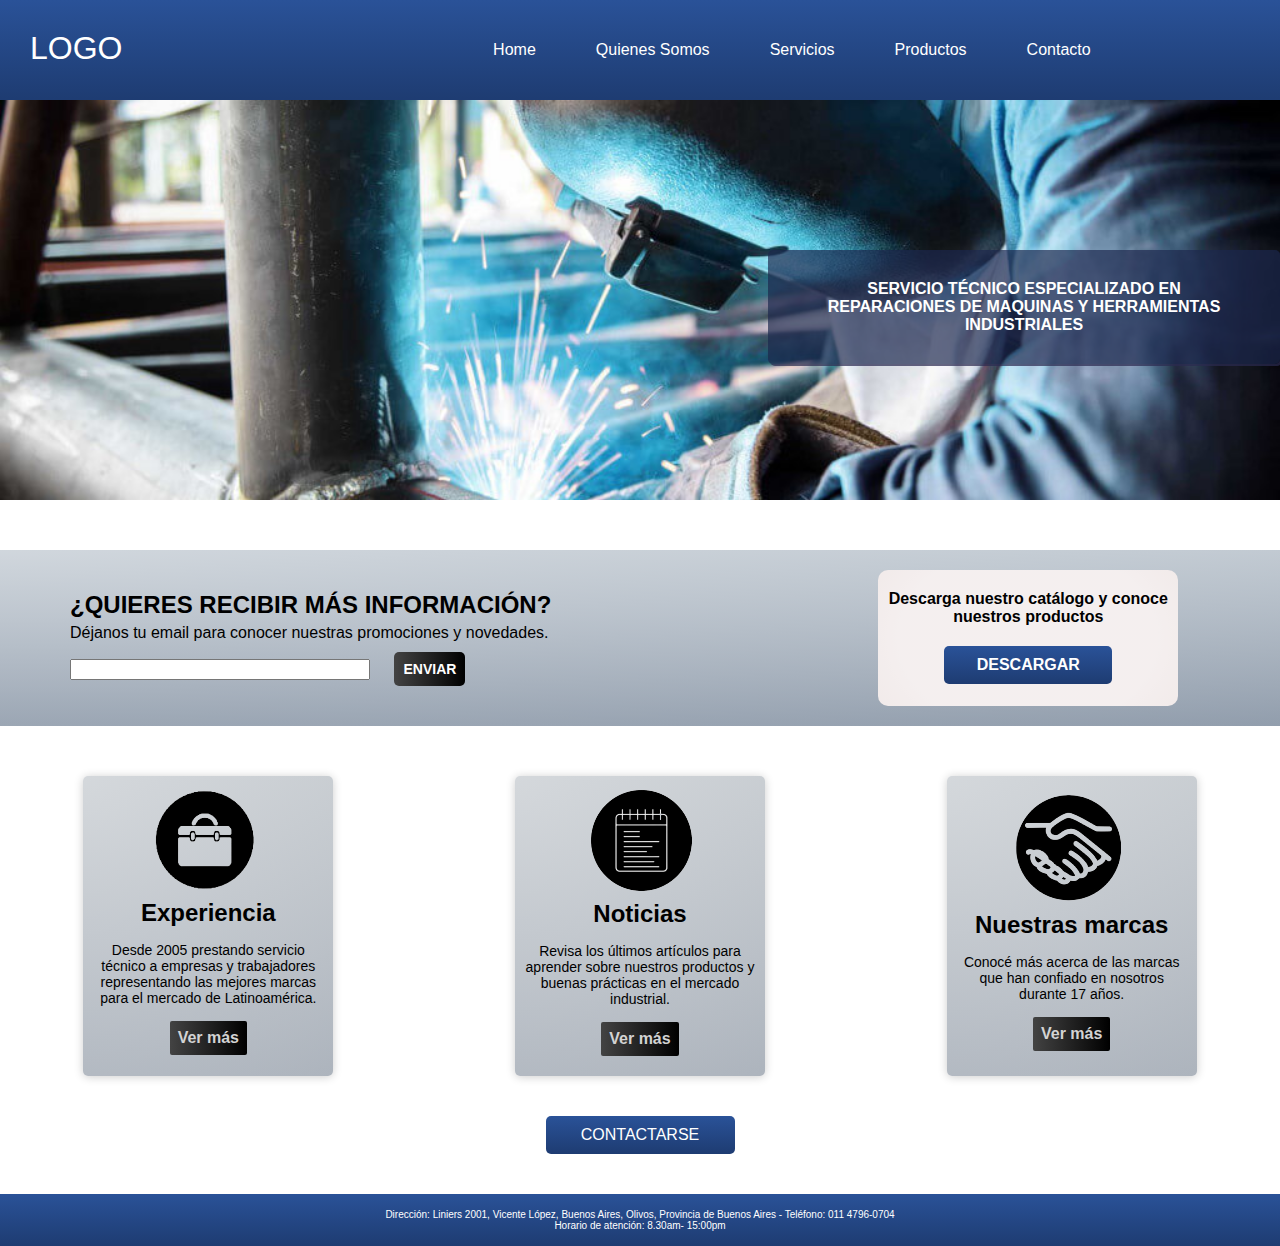
<file: index.html>
<!DOCTYPE html>
<html lang="es">

<head>
    <meta charset="UTF-8">
    <meta http-equiv="X-UA-Compatible" content="IE=edge">
    <meta name="viewport" content="width=device-width, initial-scale=1.0">
    <link rel="stylesheet" href="styles.css">
    <title>Home</title>
</head>

<body>
    <header>
        <div id="header">
            <div class="logo">
                <a href="#" class="logo-1">LOGO</a>
            </div>

            <div class="nav">
                    <ol>
                        <li><a href="index.html">Home</a></li>
                        <li><a href="./paginas/quienes-somos.html">Quienes Somos</a></li>
                        <li><a href="./paginas/servicios.html">Servicios</a></li>
                        <li><a href="">Productos</a></li>
                        <li><a href="">Contacto</a></li>
                    </ol>
            </div>
            <nav>
                <input type="checkbox" id="menu" class="hamburguesa">
                <label for="menu"> ☰ </label>
                <ul>
                    <li><a href="index.html">Home</a></li>
                    <li><a href="./paginas/quienes-somos.html">Quienes Somos</a></li>
                    <li><a href="./paginas/servicios.html">Servicios</a></li>
                    <li><a href="">Productos</a></li>
                    <li><a href="">Contacto</a></li>
                </ul>
              </nav>
        </div>
    </header>
    
        <section>
            <div class="call callIndex"></div>
            <div class="callText">
                <p class="">Servicio técnico especializado en <br> reparaciones de maquinas y  herramientas <br> industriales</p>
            </div>
        </section>




    <main class="main">


        <!-- MAIN SEC 1 -->
        <div class="main-div">
            <div class="main-div-1"> 
                <h2>¿QUIERES RECIBIR MÁS INFORMACIÓN?</h2>
                <p>Déjanos tu email para conocer nuestras promociones y novedades.</p>
                <input type="text" class="input-main">
                <botton class="main-enviar"><a href="#">Enviar</a></botton>
            </div>

            <div class="main-div-2"> 
                <p>Descarga nuestro catálogo y conoce nuestros productos</p>
                <div class="buttonContact"><a href="#"><strong>descargar</strong></a></div>
            </div>
            
        </div>

        <div class="sectionBox">
            <div class="box"><img src="./imagenes/experiencia.png" alt="">
                <h2>Experiencia</h2>
                <p>Desde 2005 prestando servicio técnico a empresas y trabajadores representando las mejores marcas para
                    el mercado de Latinoamérica.</p>
                <div class="boxButton"><a href="#">Ver más</a></div>
            </div>


            <div class="box"><img src="./imagenes/noticias.png" alt="">
                <h2>Noticias</h2>
                <p>Revisa los últimos artículos para aprender sobre nuestros productos y buenas prácticas en el mercado
                    industrial.</p>
                <div class="boxButton"><a href="#">Ver más</a></div>
            </div>


            <div class="box"><img src="./imagenes/marcas.png" alt="">
                <h2>Nuestras marcas</h2>
                <p>Conocé más acerca de las marcas que han confiado en nosotros durante 17 años.</p>
                <div class="boxButton"><a href="#">Ver más</a></div>
            </div>

        </div>

        <div class="buttonContact2"><a class="buttonContact__center" href="">CONTACTARSE</a></div>
    </main>

    <footer>
        <p>Dirección: Liniers 2001, Vicente López, Buenos Aires, Olivos, Provincia de Buenos Aires - Teléfono: 011
            4796-0704 
            <br>
            Horario de atención: 8.30am- 15:00pm</p>
    </footer>
</body>


</html>
</file>
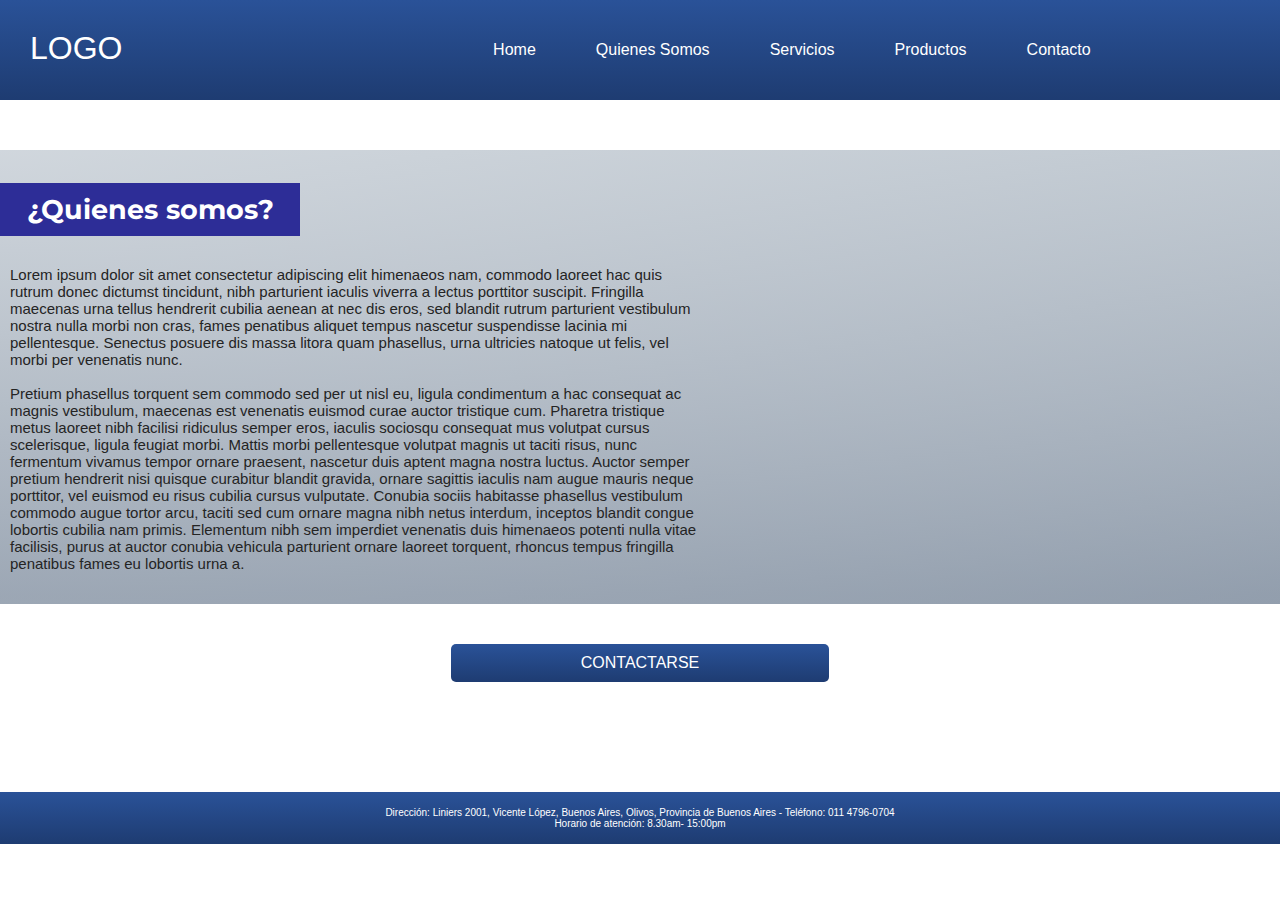
<file: paginas/quienes-somos.html>
<!DOCTYPE html>
<html lang="es">

<head>
    <meta charset="UTF-8">
    <meta http-equiv="X-UA-Compatible" content="IE=edge">
    <meta name="viewport" content="width=device-width, initial-scale=1.0">
    <link rel="stylesheet" href="../styles.css">
    <title>Grids</title>
</head>

<body>
    <header>
        <div id="header">
            <div class="logo">
                <a href="#" class="logo-1">LOGO</a>
            </div>

            <div class="nav">
                    <ol>
                        <li><a href="../index.html">Home</a></li>
                        <li><a href="quienes-somos.html">Quienes Somos</a></li>
                        <li><a href="servicios.html">Servicios</a></li>
                        <li><a href="">Productos</a></li>
                        <li><a href="">Contacto</a></li>
                    </ol>
            </div>
            <nav>
                <input type="checkbox" id="menu">
                <label for="menu"> ☰ </label>
                <ul>
                    <li><a href="../index.html">Home</a></li>
                        <li><a href="quienes-somos.html">Quienes Somos</a></li>
                        <li><a href="servicios.html">Servicios</a></li>
                        <li><a href="">Productos</a></li>
                        <li><a href="">Contacto</a></li>
                </ul>
            </nav>
        </div>
    </header>

        <!-- MAIN -->
    <main class="main mainQuienesSomos">
        <div class="main-div main-divQuienesSomos">
            <div class="main-div-1 main-div-1QuienesSomos">
                <h2>¿Quienes somos?</h2>
                <p>Lorem ipsum dolor sit amet consectetur adipiscing elit himenaeos nam, commodo laoreet hac quis rutrum donec
                    dictumst tincidunt, nibh parturient iaculis viverra a lectus porttitor suscipit. Fringilla maecenas urna tellus
                    hendrerit cubilia aenean at nec dis eros, sed blandit rutrum parturient vestibulum nostra nulla morbi non cras,
                    fames penatibus aliquet tempus nascetur suspendisse lacinia mi pellentesque. Senectus posuere dis massa litora
                    quam phasellus, urna ultricies natoque ut felis, vel morbi per venenatis nunc.  <br>
                    <br> Pretium phasellus torquent sem commodo sed per ut nisl eu, ligula condimentum a hac consequat ac magnis
                    vestibulum, maecenas est venenatis euismod curae auctor tristique cum. Pharetra tristique metus laoreet nibh
                    facilisi ridiculus semper eros, iaculis sociosqu consequat mus volutpat cursus scelerisque, ligula feugiat morbi.
                    Mattis morbi pellentesque volutpat magnis ut taciti risus, nunc fermentum vivamus tempor ornare praesent,
                    nascetur duis aptent magna nostra luctus. Auctor semper pretium hendrerit nisi quisque curabitur blandit gravida,
                    ornare sagittis iaculis nam augue mauris neque porttitor, vel euismod eu risus cubilia cursus vulputate. Conubia
                    sociis habitasse phasellus vestibulum commodo augue tortor arcu, taciti sed cum ornare magna nibh netus
                    interdum, inceptos blandit congue lobortis cubilia nam primis. Elementum nibh sem imperdiet venenatis duis
                    himenaeos potenti nulla vitae facilisis, purus at auctor conubia vehicula parturient ornare laoreet torquent,
                    rhoncus tempus fringilla penatibus fames eu lobortis urna a.</p>      
                    
    
</div>

            <div class="main-div-2QuienesSomos"> 
                <iframe src="https://www.google.com/maps/embed?pb=!1m18!1m12!1m3!1d3282.807659146725!2d-58.41491168476948!3d-34.63430058045156!2m3!1f0!2f0!3f0!3m2!1i1024!2i768!4f13.1!3m3!1m2!1s0x95bccb066c3b335d%3A0xd655978f71fa68f!2sVirrey%20Liniers%202001%2C%20C1241ABQ%20CABA!5e0!3m2!1ses-419!2sar!4v1650546055923!5m2!1ses-419!2sar" width="600" height="450" style="border:0;" allowfullscreen="" loading="lazy" referrerpolicy="no-referrer-when-downgrade"></iframe>
            </div>
            <div class="main-div-3 main-div-3QuienesSomos"> 
                <iframe src="https://www.google.com/maps/embed?pb=!1m18!1m12!1m3!1d3282.807659146725!2d-58.41491168476948!3d-34.63430058045156!2m3!1f0!2f0!3f0!3m2!1i1024!2i768!4f13.1!3m3!1m2!1s0x95bccb066c3b335d%3A0xd655978f71fa68f!2sVirrey%20Liniers%202001%2C%20C1241ABQ%20CABA!5e0!3m2!1ses-419!2sar!4v1650546055923!5m2!1ses-419!2sar" width="300" height="250" style="border:0;" allowfullscreen="" loading="lazy" referrerpolicy="no-referrer-when-downgrade"></iframe>
            </div>
        </div>
        <div class="buttonContact2 buttonContact2QuienesSomos"><a class="buttonContact__center" href="">CONTACTARSE</a></div>
    </main>

    <footer>
        <p>Dirección: Liniers 2001, Vicente López, Buenos Aires, Olivos, Provincia de Buenos Aires - Teléfono: 011
            4796-0704 
            <br>
            Horario de atención: 8.30am- 15:00pm</p>
    </footer>
</body>


</html>
</file>
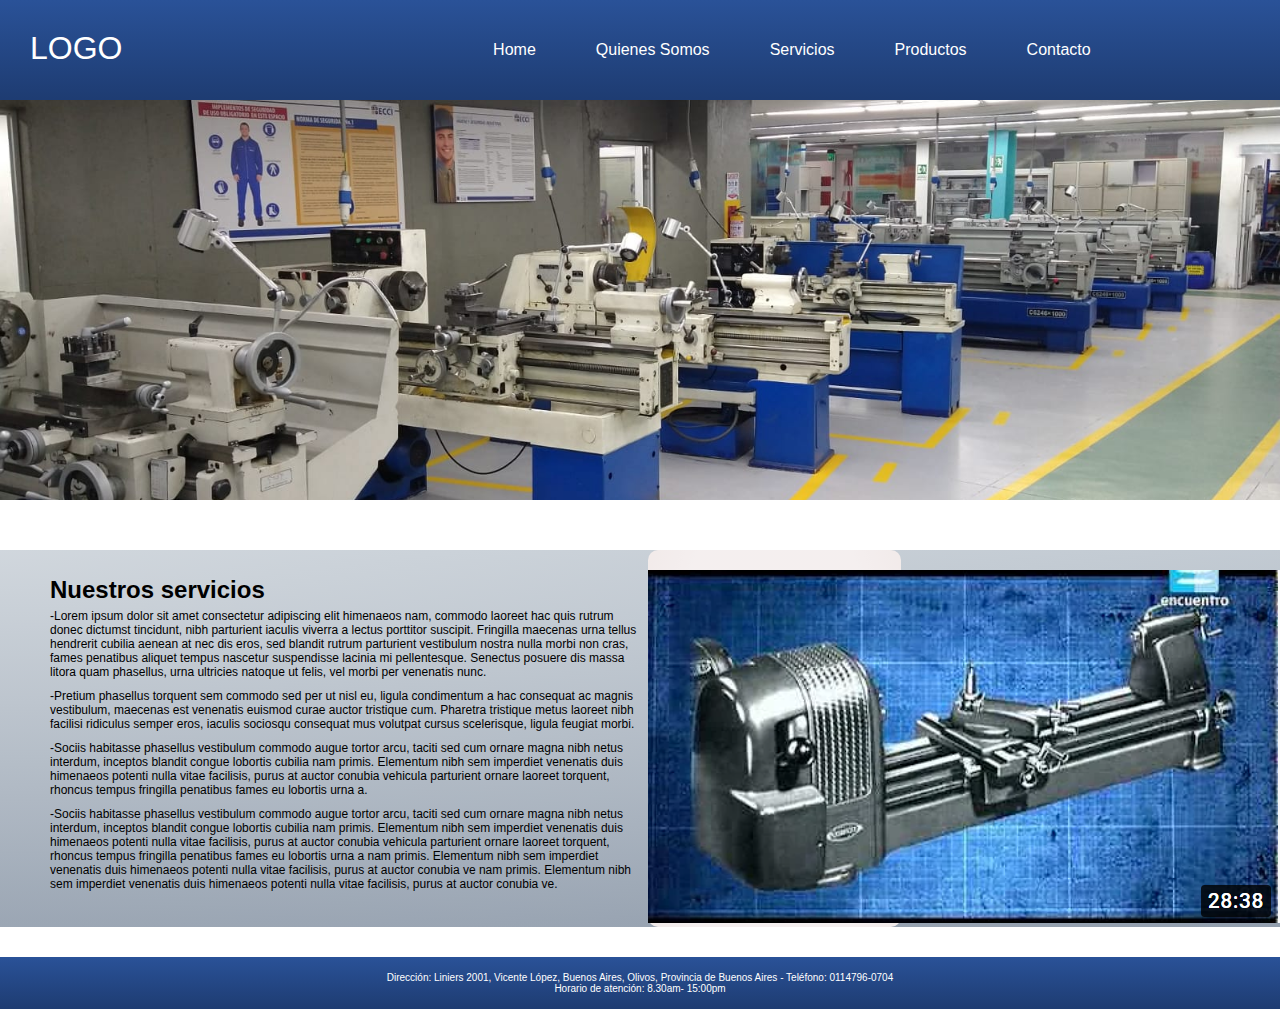
<file: paginas/servicios.html>
<!DOCTYPE html>
<html lang="es">

<head>
    <meta charset="UTF-8">
    <meta http-equiv="X-UA-Compatible" content="IE=edge">
    <meta name="viewport" content="width=device-width, initial-scale=1.0">
    <link rel="stylesheet" href="../styles.css">
    <title>Grids</title>
</head>

<body>
    <header>
        <div id="header">
            <div class="logo">
                <a href="#" class="logo-1">LOGO</a>
            </div>

            <div class="nav">
                    <ol>
                        <li><a href="../index.html">Home</a></li>
                        <li><a href="quienes-somos.html">Quienes Somos</a></li>
                        <li><a href="servicios.html">Servicios</a></li>
                        <li><a href="">Productos</a></li>
                        <li><a href="">Contacto</a></li>
                    </ol>
            </div>
            <nav>
                <input type="checkbox" id="menu">
                <label for="menu"> ☰ </label>
                <ul>
                    <li><a href="../index.html">Home</a></li>
                        <li><a href="quienes-somos.html">Quienes Somos</a></li>
                        <li><a href="paginas/servicios.html">Servicios</a></li>
                        <li><a href="">Productos</a></li>
                        <li><a href="">Contacto</a></li>
                </ul>
            </nav>
        </div>
    </header>
        <section>
            <div class="call callServices"></div>
        </section>

        <!-- MAIN -->
    <main class="main">
        <div class="main-div main-divServices">
            <div class="main-div-1 main-div-1Services">
                <h2>Nuestros servicios</h2>
                <p>-Lorem ipsum dolor sit amet consectetur adipiscing elit himenaeos nam, commodo laoreet hac quis
                    rutrum donec dictumst tincidunt, nibh parturient iaculis viverra a lectus porttitor suscipit. Fringilla
                    maecenas urna tellus hendrerit cubilia aenean at nec dis eros, sed blandit rutrum parturient
                    vestibulum nostra nulla morbi non cras, fames penatibus aliquet tempus nascetur suspendisse
                    lacinia mi pellentesque. Senectus posuere dis massa litora quam phasellus, urna ultricies natoque ut
                    felis, vel morbi per venenatis nunc.</p>
                    
                    
                   <p>-Pretium phasellus torquent sem commodo sed per ut nisl eu, ligula condimentum a hac consequat
                    ac magnis vestibulum, maecenas est venenatis euismod curae auctor tristique cum. Pharetra
                    tristique metus laoreet nibh facilisi ridiculus semper eros, iaculis sociosqu consequat mus volutpat
                    cursus scelerisque, ligula feugiat morbi.</p> 
                    
                    
                    <p>-Sociis habitasse phasellus vestibulum commodo augue tortor arcu, taciti sed cum ornare magna
                    nibh netus interdum, inceptos blandit congue lobortis cubilia nam primis. Elementum nibh sem
                    imperdiet venenatis duis himenaeos potenti nulla vitae facilisis, purus at auctor conubia vehicula
                    parturient ornare laoreet torquent, rhoncus tempus fringilla penatibus fames eu lobortis urna a.</p>
                    
                    
                    <p>-Sociis habitasse phasellus vestibulum commodo augue tortor arcu, taciti sed cum ornare magna
                    nibh netus interdum, inceptos blandit congue lobortis cubilia nam primis. Elementum nibh sem
                    imperdiet venenatis duis himenaeos potenti nulla vitae facilisis, purus at auctor conubia vehicula
                    parturient ornare laoreet torquent, rhoncus tempus fringilla penatibus fames eu lobortis urna a nam
                    primis. Elementum nibh sem imperdiet venenatis duis himenaeos potenti nulla vitae facilisis, purus
                    at auctor conubia ve nam primis. Elementum nibh sem imperdiet venenatis duis himenaeos potenti
                    nulla vitae facilisis, purus at auctor conubia ve.</p>
            </div>

            <div class="main-div-2 main-div-2Services"> 
                <img class="img-ytb" src="../imagenes/youtube.png" alt="">
            </div>
        </div>
    </main> 

    <footer>
        <p>Dirección: Liniers 2001, Vicente López, Buenos Aires, Olivos, Provincia de Buenos Aires - Teléfono: 0114796-0704 
            <br>
        Horario de atención: 8.30am- 15:00pm</p>
        </footer>
</body>


</html>
</file>
<file: styles.css>
@import url('https://fonts.googleapis.com/css2?family=Montserrat:ital,wght@0,100;0,200;0,300;0,400;0,500;0,600;1,100;1,200;1,300;1,400;1,500&family=Roboto&display=swap');

* {
    margin: 0px;
    padding: 0px;
    box-sizing: border-box;
}

body {
    font-family: Verdana, Geneva, Tahoma, sans-serif;
}

/* BARRA DE NAVEGACIÓN MÁS LOGO */
#header {
    background-image: linear-gradient(to top, #1e3c72 0%, #1e3c72 1%, #2a5298 100%);
    color: white;
    padding: 30px;
    height: 100px;
    width: 100%;
    display: grid;
    grid-column-gap: 15px;
    align-items: center;
}


.logo {
    grid-area: 1 / 1 / 2 / 2;
}

.logo-1 {
    font-weight: 400;
    top: 20px;
    text-decoration: none;
    display: block;
    position: absolute;
    color: white;
    font-size: xx-large;
    padding-top: 10px;
}

nav {
    display: none;
}

.nav {
    float: right;
    grid-area: 1 / 4 / 2 / 5;
}

ul,
ol {
    list-style: none;
    display: flex;
}


.nav li a {
    color: #fff;
    text-decoration: none;
    padding: 30px;
}

.nav li a:hover {
    background-color: rgba(255, 255, 255, 0.301);
}



/* CALL */
.call {
    background-size: cover;
    height: 400px;
    background-position: center;
}

.callIndex {
    background-image: url(./imagenes/fotomain.jpg);
}

.callServices {
    background-image: url(./imagenes/servicios.jpeg);
}

.callText {
    position: absolute;
    top: 250px;
    width: 40%;
    right: 0;
    background-color: rgba(27, 40, 77, 0.685);
    border-radius: 5px;
    box-shadow: 2px 2px rgba(42, 42, 80, 0.712);
    padding: 10px;
}

.callText p {
    font-weight: 600;
    text-align: center;
    padding: 20px;
    font-size: 16px;
    color: white;
    text-transform: uppercase;
}

/* Section mail/download */

.sectionMail {
    height: 50vh;
    width: 100%;
    padding: 10px 5px 50px;
    margin-top: 20px;
    background-image: linear-gradient(135deg, #fdfcfb 0%, #e2d1c3 100%);
    display: flex;
    justify-content: center;
    align-content: center;
    flex-flow: column;
}

.sectionMail h2 {
    text-align: center;
    text-transform: uppercase;
    font-size: 20px;
}

.sectionMail p {
    width: 100%;
    height: 100%;
    text-align: center;
    margin-bottom: 5px;
}

.sectionMailButton {
    margin-top: 5px;
    height: 30px;
    width: 100%;
    padding: 5px;
    text-align: center;
    text-transform: uppercase;
}

.sectionMailButton a {
    margin-top: 5px;
    border-radius: 10px;
    padding: 10px;
    width: 60%;
    height: 40px;
    background-color: #DCD9D4;
    background-image: linear-gradient(to bottom, rgba(255, 255, 255, 0.50) 0%, rgba(0, 0, 0, 0.50) 100%), radial-gradient(at 50% 0%, rgba(255, 255, 255, 0.10) 0%, rgba(0, 0, 0, 0.50) 50%);
    background-blend-mode: soft-light, screen;
    display: inline-block;
    color: black;
    text-decoration: none;
    font-weight: bold;
    box-shadow: 0px 2px rgba(0, 0, 0, 0.589);
}

.sectionMailButtonBlue {
    background-image: linear-gradient(to top, #0c3483 0%, #a2b6df 100%, #1250ca 100%, #a2b6df 100%);
}

.sectionMailLower p {
    text-transform: uppercase;
    font-size: 18px;
    font-weight: bold;
    text-align: center;
    width: 100%;
    height: 12vh;
    padding: 10px;
    display: flex;
    justify-content: center;
    align-content: center;
    flex-flow: column;
}

.buttonBlue {
    font-weight: bold;
    width: 100%;
    height: 20px;
    background-image: linear-gradient(to top, #0c3483 0%, #a2b6df 100%, #1250ca 100%, #a2b6df 100%);
    text-decoration: none;
    text-transform: uppercase;
    border-radius: 10px;
    border: none;
    padding: 1em;
    color: rgb(255, 255, 255);
    text-align: center;
    display: inline-flex;
    box-shadow: 0px 3px rgba(0, 0, 0, 0.527);
}

/* Section BOX */


.sectionBox {
    width: 100%;
    height: 100%;
    display: grid;
    grid-template-columns: repeat(3, 1fr);
    grid-template-rows: 1fr;
    grid-column-gap: 15px;
    grid-row-gap: 0px;
    justify-items: center;
    margin-top: 50px;
}

.box {
    padding: 10px;
    width: 60%;
    height: 100%;
    background: linear-gradient(-180deg, #c5cacf 0%, #adb4bd 98%), radial-gradient(at top left, rgba(221, 221, 221, 0.3) 0%, rgba(0, 0, 0, 0.30) 100%);
    background-blend-mode: screen;
    text-align: center;
    justify-content: center;
    border-radius: 5px;
    overflow: hidden;
    box-shadow: 0px 1px 10px rgba(0, 0, 0, 0.2);
}

.box:hover {
    box-shadow: 5px 5px 20px rgba(0, 0, 0, 0.2);
    transform: translateY(-1%);
}

.box h2 {
    margin-bottom: 15px;
}

.boxButton {
    font-family: Arial, Helvetica, sans-serif;
    margin-top: 15px;
    margin-bottom: 10px;
}


.box a {
    display: inline-block;
    height: 100%;
    color: rgb(211, 211, 211);
    text-decoration: none;
    background-image: linear-gradient(to right, #434343 0%, black 100%);
    padding: 8px;
    font-weight: bold;
    border-radius: 2px;
    transition: 0.5s;
}

.box a:hover {
        box-shadow: 2px 2px 10px rgba(2, 2, 2, 0.603);
}

.box p {
    font-size: 14px;
}


/* BUTTON Contact*/

.buttonContact {
    height: 40px;
    width: 100%;
    margin-bottom: 40px;
    padding: 10px;
    text-align: center;

}


.buttonContact a {
    margin-top: 10px;
    border-radius: 5px;
    padding: 10px;
    width: 60%;
    background-image: linear-gradient(to top, #1e3c72 0%, #1e3c72 1%, #2a5298 100%);
    display: inline-block;
    color: white;
    text-decoration: none;
    text-transform: uppercase;
    outline: none;
    box-shadow: inset 0 0 0 0 black;
    transition: ease-out 0.3s;
    border: none;
}

.buttonContact a:hover {
    box-shadow: inset 168px 0 0 0 rgba(11, 5, 83, 0.411);
}

.buttonContact2 {
    width: 100%;
    margin-bottom: 30px;
    padding: 10px;
    text-align: center;
    justify-content: center;
    outline: none;
}


.buttonContact2 a {
    margin-top: 30px;
    border-radius: 5px;
    padding: 10px;
    width: 15%;
    background-image: linear-gradient(to top, #1e3c72 0%, #1e3c72 1%, #2a5298 100%);
    display: inline-block;
    color: white;
    text-decoration: none;
    text-transform: uppercase;
    outline: none;
    box-shadow: inset 0 0 0 0 black;
    transition: ease-out 0.2s;
    border: none;
    display: inline-block;
}

.buttonContact2 a:hover {
    box-shadow: inset 289px 0 0 0 rgba(11, 5, 83, 0.411);
}

.buttonContact2QuienesSomos a {
    width: 30%;
    outline: none;
    box-shadow: inset 0 0 0 0 black;
    transition: ease-out 0.3s;
    border: none;
    display: inline-block;
}

.buttonContact2QuienesSomos a:hover {
    box-shadow: inset 500px 0 0 0 rgba(41, 22, 216, 0.356);
}

/* MAIN */
.main {
    margin-top: 50px;
}

.mainQuienesSomos {
    margin-bottom: 100px;
}

.main-div {
    height: 100%;
    display: grid;
    background: linear-gradient(-180deg, #BCC5CE 0%, #929EAD 98%), radial-gradient(at top left, rgba(255, 255, 255, 0.30) 0%, rgba(0, 0, 0, 0.30) 100%);
    background-blend-mode: screen;
    align-items: center;
    padding: 20px;
}

.main-divQuienesSomos {
    grid-column-gap: 30px;
    grid-row-gap: 0;
    background-color: unset;
    padding: 0;
}

.main-divServices {
    padding: 0;
    max-width: 1600px;
}

.main-div-1 {
    grid-area: 1 / 1 / 2 / 2;
    padding-left: 50px;
}

.main-div-1Services {
    grid-area: 1 / 1 / 3 / 2;
    height: 300px;
    text-align: left;
    display: inline-table;
}

.main-div-1QuienesSomos {
    width: 700px;
    padding-left: 0;
}

.main-div-1 h2 {
    margin-bottom: 5px;
}

.main-div-1QuienesSomos h2 {
    background-color: rgb(45, 45, 151);
    font-family: 'Montserrat', sans-serif;
    text-align: center;
    font-size: 27px;
    padding: 10px;
    width: 300px;
    color: white;
    margin-bottom: 0;
}

.main-div-1 p {
    margin-bottom: 10px;
}

.main-div-1QuienesSomos p {
    margin-top: 30px;
    font-size: 15px;
    padding-left: 10px;
    width: 100%;
    color: rgb(36, 36, 36);
    font-weight: 400;
    margin-bottom: 0;
}

.main-div-1Services p {
    font-size: 12px;
}

.input-main {
    padding: 1px;
    width: 300px;
}

.main-div-2 {
    grid-area: 1 / 5 / 1 / 6;
    width: 300px;
    height: 100%;
    text-align: center;
    font-weight: bold;
    background-image: radial-gradient(73% 147%, #EADFDF 59%, #ECE2DF 100%), radial-gradient(91% 146%, rgba(255, 255, 255, 0.50) 47%, rgba(0, 0, 0, 0.50) 100%);
    background-blend-mode: screen;
    border-radius: 10px;
    padding-top: 20px;
}

.main-div-2:hover {
    box-shadow: 5px 5px 15px rgba(0, 0, 0, 0.233);
}


.main-div-2Services {
    grid-area: 1 / 2 / 3 / 3;
    width: 40%;
    align-items: center;
    background-color: unset;
}

.main-div-2QuienesSomos {
    grid-area: 1 / 4 / 2 / 4;
}

.main-div-3 {
    display: none;
}

/* ENVIAR MAIN */

.main-enviar a {
    background-image: linear-gradient(to right, #434343 0%, black 100%);
    padding: 9px;
    text-decoration: none;
    color: white;
    display: inline-flex;
    height: 100%;
    margin-left: 20px;
    font-size: 14px;
    font-weight: bold;
    border-radius: 5px;
    transition: 0.5s;
    text-transform: uppercase;
}

.main-enviar a:hover {
    box-shadow: 2px 2px 12px rgba(31, 30, 30, 0.514);
}

/* FOOTER */
footer {
    margin-top: 30px;
    color: white;
    padding: 15px;
    font-size: 10px;
    text-align: center;
    background-image: linear-gradient(to top, #1e3c72 0%, #1e3c72 1%, #2a5298 100%);
}

/* media querys */

@media (max-width: 720px) {

    /* BARRA DE NAVEGACIÓN MÁS LOGO */

    #header {
        height: 70px;
    }

    ul {
        display: none;
    }

    input:checked~ul {

        display: block;
    }

    nav {
        display: block;
    }

    input {
        display: none;
    }

    label {
        align-items: center;
        float: right;
        box-sizing: border-box;
        display: block;
        border-radius: 5px;
        width: 30px;
        height: 30px;
        line-height: 30px;
        font-weight: bold;
        text-align: center;
        user-select: none;
    }


    /* Estilo del boton cuando el menú está expandido*/
    input:checked~label {
        background: black;
    }

    ul {
        z-index: 3;
        float: right;
        margin-top: 0;
        padding: 0;
        width: 200px;

    }

    li {
        text-decoration: none;
        display: block;
        background: rgba(115, 98, 211, 0.822);
        margin: 0;
        padding: 10px;
        list-style: none;
    }

    nav ul li a {
        text-decoration: none;
        color: #fff;
    }

    nav ul li a:hover {
        background-color: #f3f3f3;
        
    }

    nav ul {
        position: relative;
        z-index: 50;
    }

    .callText {
        position: absolute;
    }

    /*Estilo cuando el mouse pasa encima de cada link del menu*/
    li:hover {
        filter: brightness(110%);
    }

    .nav {
        display: none;
        overflow: hidden;
    }

    .logo-1 {
        left: 15px;
        font-size: xx-large;
        padding-top: 0px;
    }

    /* CALL */
    .call {
        height: 200px;
        margin-bottom: -40px;
    }

    .callText {
        top: 15%;
        width: 50%;
        height: 10vh;
        right: 0;
    }

    .callText p {
        font-size: 9px;
        text-align: center;
        display: block;
        box-sizing: border-box;
        padding: 2px;
    }

    /* Section mail/download */
    .main-div {
        display: flex;
        padding: 0;
        flex-wrap: wrap;
        flex-direction: column;
        justify-content: center;
        align-content: center;
        align-items: center;
    }

    .main-divQuienesSomos {
        flex-wrap: nowrap;
        align-content: center;
    }

    .main-div-1QuienesSomos h2 {
        font-size: 16px;
        text-align: left;
        width: 60%;
    }

    .input-main {
        width: 100%;
    }

    .main-enviar a {
        margin: 0;
    }


    .main-div-1 {
        padding: 0;
        font-size: 0.5em;
        text-align: center;
        margin: 0;
    }

    .main-div-1QuienesSomos {
        width: 100%;
    }

    .main-div-1QuienesSomos p {
        padding: 20px;
        font-size: 12px;
        background-color: lightgray;
    }



    .main-div-1Services h2 {
        margin-left: -15px;
        width: 55%;
        color: white;
        background-color: #0c3483;
        font-size: 2em;
    }

    .main-div-2 {
        grid-area: auto;
        padding: 20px;
        margin-bottom: 20px;
    }

    .main-div-2Services {
        margin-top: 40px;
        display: flex;
        justify-content: center;
        padding: 0;
    }


    .img-ytb {
        width: 300px;
        height: auto;
    }

    .main-div-1 h2 {
        margin-top: 15px;
    }

    .main-enviar a {
        margin-top: 5px;
        margin-bottom: 10px;
    }

    .sectionBox {
        display: flex;
        align-content: center;
        flex-wrap: wrap;
        justify-content: center;
        align-items: center;
        max-width: fit-content;
    }

    .box {
        width: 100%;
        margin-bottom: 10px;
    }

    .buttonContact2 a {
        width: 50%;
    }

    .main-div-2QuienesSomos {
        display: none;
    }

    .main-div-3QuienesSomos {
        margin-top: 15px;
        display: block;
    }
}
</file>
